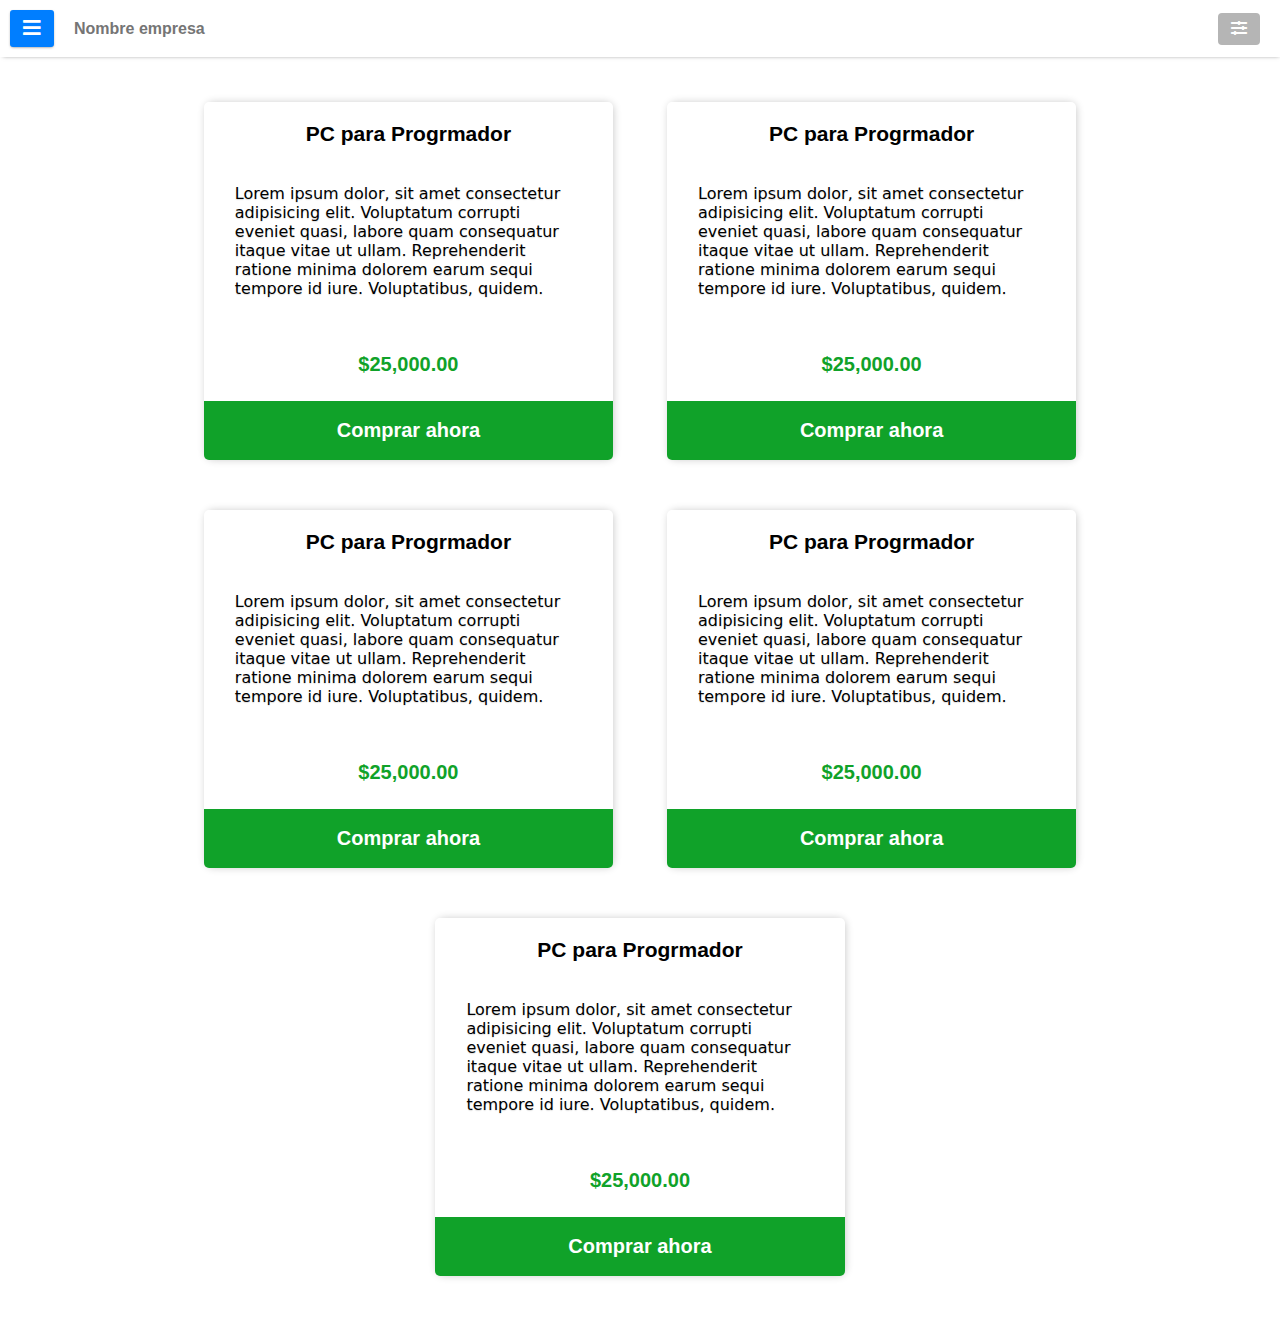
<file: index.html>
<!DOCTYPE html>
<html>

<head>
    <title>Curso parte 1 html5</title>
    <meta charset="utf-8" />
    <meta name="autor" description="Juan Jose" />
    <meta name="description" description="patati patata" />
    <link rel="stylesheet" href="./src/fonst/fontawesome-free-5.15.3-web/css/all.css" />
    <link rel="stylesheet" href="./src/css/style.css" />
</head>

<body>
    <div class="content">
        <div class="header">
            <div class="menu-content  c-header">
                <div class="menu transition"><i class="fas fa-bars"></i></div>
            </div>
            <div class="nombre-empresa c-header transition">Nombre empresa</div>
            <div class="setting  c-header transition"><i class="fas fa-sliders-h"></i></div>
        </div>
        <div class="content-body">
            <div class="producto prod">
                <h4>PC para Progrmador</h4>
                <p>Lorem ipsum dolor, sit amet consectetur adipisicing elit. Voluptatum corrupti eveniet quasi, labore quam consequatur itaque vitae ut ullam. Reprehenderit ratione minima dolorem earum sequi tempore id iure. Voluptatibus, quidem.</p>
                <div class="precio">$25,000.00</div>
                <button class="btn btn-comprar">Comprar ahora</button>
            </div>
            <div class="producto prod">
                <h4>PC para Progrmador</h4>
                <p>Lorem ipsum dolor, sit amet consectetur adipisicing elit. Voluptatum corrupti eveniet quasi, labore quam consequatur itaque vitae ut ullam. Reprehenderit ratione minima dolorem earum sequi tempore id iure. Voluptatibus, quidem.</p>
                <div class="precio">$25,000.00</div>
                <button class="btn btn-comprar">Comprar ahora</button>
            </div>
            <div class="producto prod">
                <h4>PC para Progrmador</h4>
                <p>Lorem ipsum dolor, sit amet consectetur adipisicing elit. Voluptatum corrupti eveniet quasi, labore quam consequatur itaque vitae ut ullam. Reprehenderit ratione minima dolorem earum sequi tempore id iure. Voluptatibus, quidem.</p>
                <div class="precio">$25,000.00</div>
                <button class="btn btn-comprar">Comprar ahora</button>
            </div>
            <div class="producto prod">
                <h4>PC para Progrmador</h4>
                <p>Lorem ipsum dolor, sit amet consectetur adipisicing elit. Voluptatum corrupti eveniet quasi, labore quam consequatur itaque vitae ut ullam. Reprehenderit ratione minima dolorem earum sequi tempore id iure. Voluptatibus, quidem.</p>
                <div class="precio">$25,000.00</div>
                <button class="btn btn-comprar">Comprar ahora</button>
            </div>
            <div class="producto prod">
                <h4>PC para Progrmador</h4>
                <p>Lorem ipsum dolor, sit amet consectetur adipisicing elit. Voluptatum corrupti eveniet quasi, labore quam consequatur itaque vitae ut ullam. Reprehenderit ratione minima dolorem earum sequi tempore id iure. Voluptatibus, quidem.</p>
                <div class="precio">$25,000.00</div>
                <button class="btn btn-comprar">Comprar ahora</button>
            </div>
        </div>

    </div>
</body>

</html>
</file>
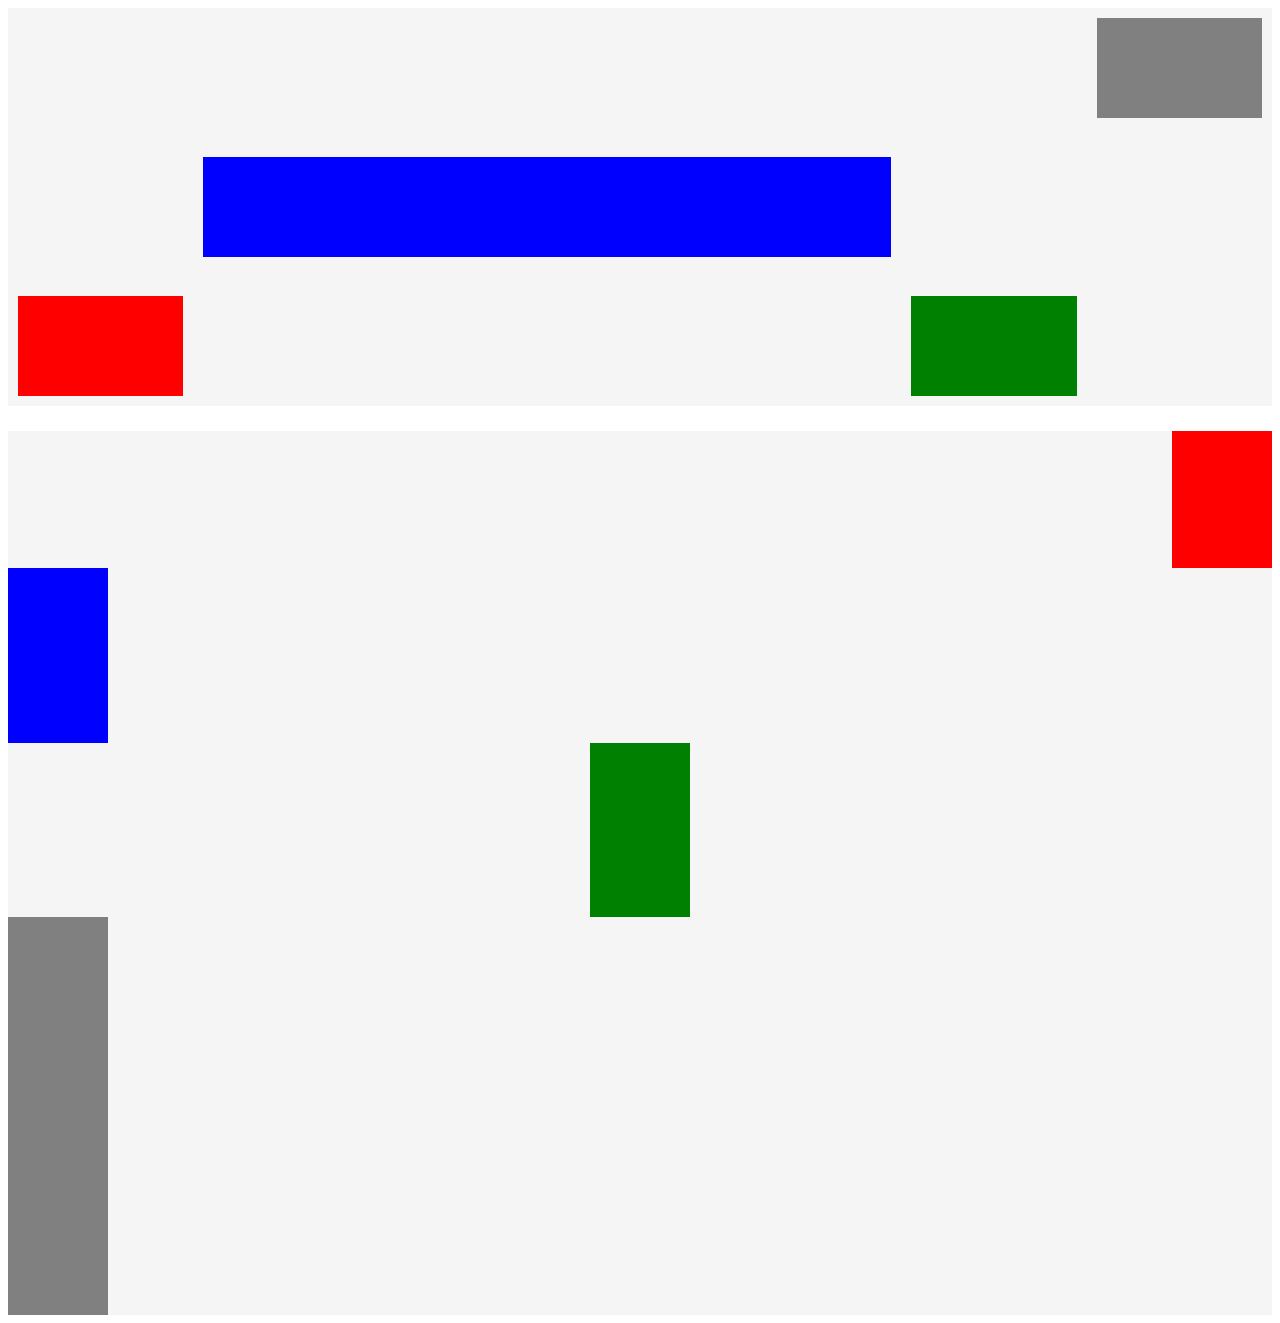
<file: explicacion_david_flex/index.html>
<!!DOCTYPE html>
<html>
    <head>
        <title>Explicacion de flex</title>
        <link rel="stylesheet" href="./styles.css" />
    </head>

    <body> 

        <div class="padre">
            <div class="flex-row">
                <div class="rojo  cajas"></div>
                <div class="azul  cajas"></div>
                <div class="verde cajas"></div>
                <div class="gris  cajas"></div>
            </div>
            <div class="flex-column">
                <div class="rojo2  cajas2"></div>
                <div class="azul2  cajas2"></div>
                <div class="verde2 cajas2"></div>
                <div class="gris2  cajas2"></div>
            </div>
        </div>
    </body>
</html>
</file>
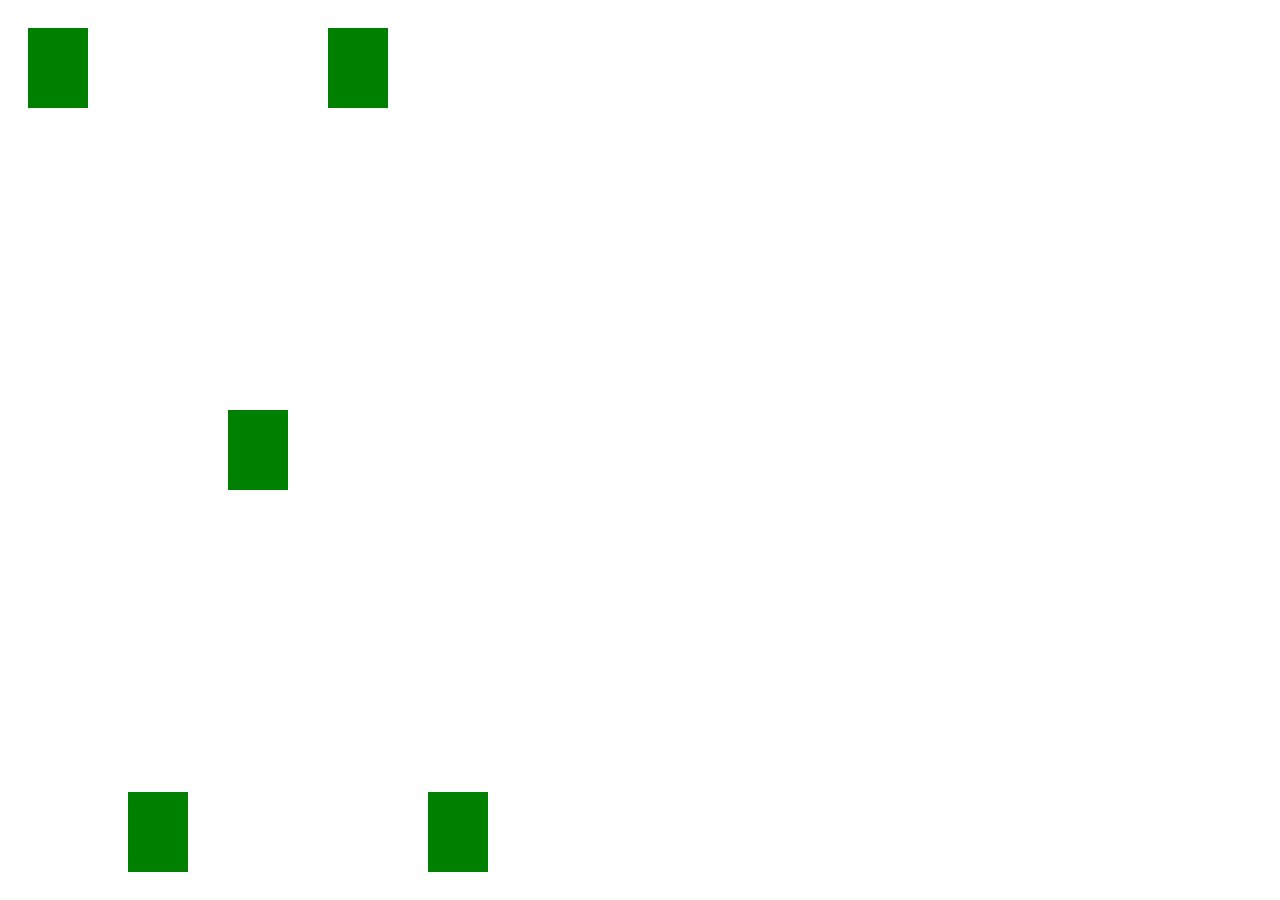
<file: explicacion_david_flex/index-2.html>
<html lang="en">

<head>
    <meta charset="UTF-8">
    <meta http-equiv="X-UA-Compatible" content="IE=edge">
    <meta name="viewport" content="width=device-width, initial-scale=1.0">
    <title>Document</title>
    <link rel="stylesheet" href="css-2.css">
</head>

<body>
    <div class="padre">
        <div class="caja-1"></div>
        <div class="caja-2"></div>
        <div class="caja-3"></div>
        <div class="caja-4"></div>
        <div class="caja-5"></div>
    </div>

</body>

</html>
</file>
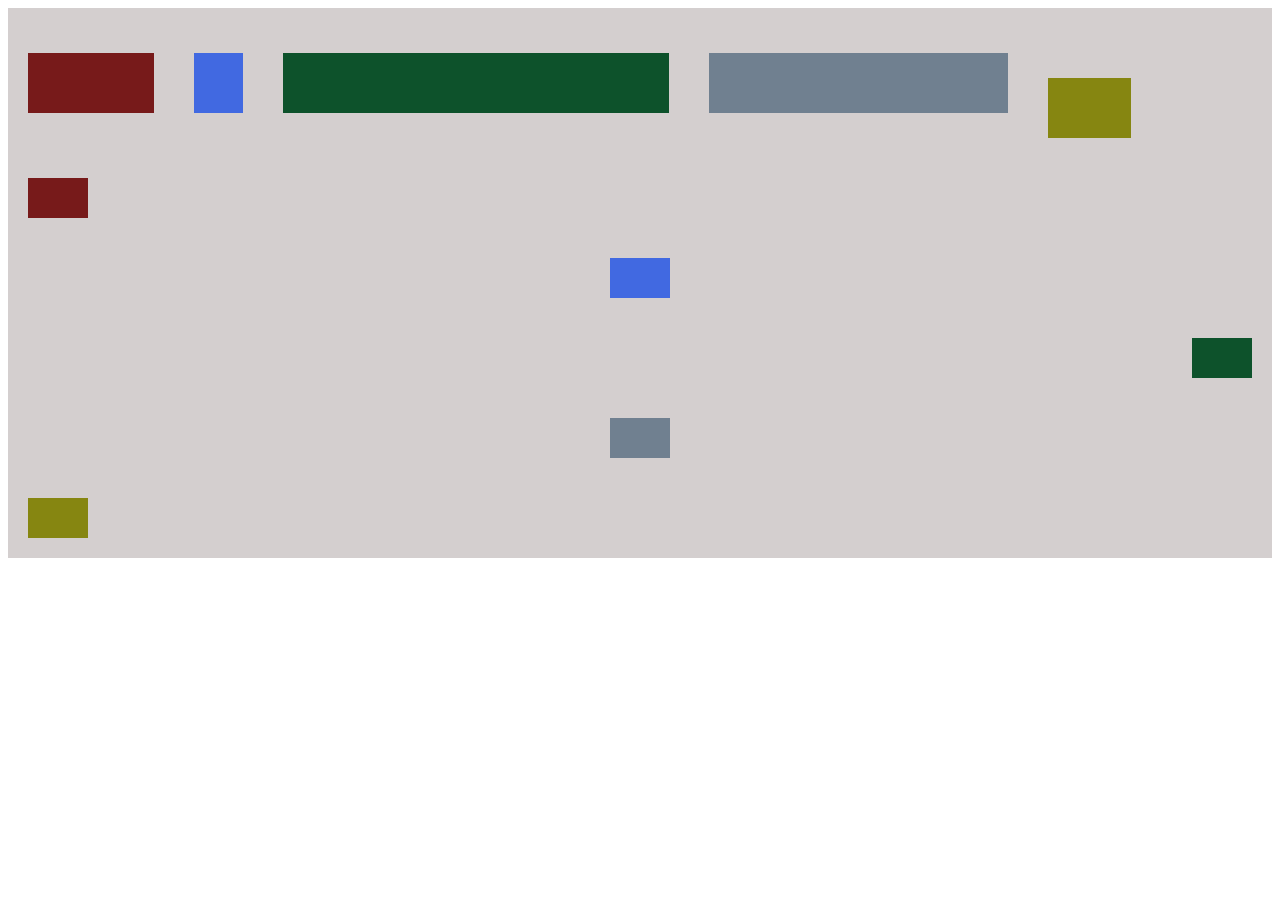
<file: explicacion_david_flex/indx.html>
<!DOCTYPE html>
<html>

<head>
    <title>titulo</title>
    <link rel="stylesheet" href="csss.css">

</head>

<body>
    <div class="padre">
        <div class="flex-row"></div>
        <div class="rojo flex"></div>
        <div class="azul flex"></div>
        <div class="verde flex"></div>
        <div class="gris flex"></div>
        <div class="amarillo flex"></div>
    </div>
    <div class="padre-l">
        <div class="flex-row"></div>
        <div class="rojo-l"></div>
        <div class="azul-l"></div>
        <div class="verd-l"></div>
        <div class="gris-l"></div>
        <div class="amarillo-l"></div>
    </div>
</body>

</html>
</file>
<file: src/css/style.css>
* {
    padding: auto;
    margin: 0;
}

.content {}

.menu-content {
    padding: 10px;
}

.menu {
    background: #007eff;
    width: fit-content;
    padding: 7px 13px;
    border-radius: 3px;
    color: #fff;
    align-items: center;
    font-size: 20px;
    box-shadow: 0px 1px 3px -1px #00000094;
    cursor: pointer;
}

.transition {
    transition: 0.2s ease all;
}

.menu:hover {
    background: #fff;
    color: #000;
}

.setting {
    /* justify-content: flex-end; */
    /* align-self: flex-end; */
    /* float: right; */
    background: #b5b5b5;
    padding: 7px 13px;
    border-radius: 4px;
    color: #fff;
    margin-right: 20px;
    cursor: pointer;
}

.c-header {
    /* display: flex; */
    /* flex-direction: row; */
    /* display: inline-block; */
    /* float: right; */
}

.header {
    display: flex;
    flex-direction: row;
    /* display: inline-block; */
    justify-content: center;
    background: white;
    box-shadow: 1px 1px 4px -2px #00000082;
    flex-wrap: wrap;
    align-content: flex-start;
    align-items: center;
}

.nombre-empresa {
    flex: 1;
    margin-left: 10px;
    font-family: sans-serif;
    color: #757575;
    font-weight: 700;
}

.setting:hover {
    background: #ececec;
    color: #717171;
}

.content-body {
    padding: 20px;
    text-align: center;
    width: -webkit-fill-available;
}

.producto {}

.producto h4 {
    font-family: sans-serif;
    /* margin-bottom: 10px; */
    padding: 20px 10px 6px 10px;
    background: #ffffff;
    color: #000;
    font-weight: 900;
    font-size: 21px;
    border-top-left-radius: 5px;
    border-top-right-radius: 5px;
}

.producto p {
    font-family: system-ui;
    margin-bottom: 10px;
    color: #000000;
    padding: 32px 30px 30px 31px;
    background: #ffffff;
    margin: 0;
    text-align: left;
    /* font-variant: small-caps; */
    color: #000000;
    /* text-transform: capitalize; */
    text-shadow: 0px 1px 1px #35353529;
}

.prod {
    display: inline-block;
    /* padding: 19px; */
    box-shadow: 1px 0px 8px -1px #0000003d;
    margin: 25px;
    text-align: center;
    border-radius: 8px;
    width: 33%;
    /* text-align: left; */
}

.btn {}

.btn-comprar {
    background: #10a229;
    padding: 18px;
    border: none;
    outline: none;
    color: #fff;
    font-family: sans-serif;
    /* border-radius: 4px; */
    width: 100%;
    font-size: 20px;
    border-bottom-left-radius: 5px;
    border-bottom-right-radius: 5px;
    font-weight: 900;
}

.precio {
    text-align: center;
    padding: 25px;
    color: #10a229;
    font-size: 20px;
    background: #ffffff;
    font-weight: 900;
    font-family: sans-serif;
}
</file>
<file: explicacion_david_flex/styles.css>
.rojo{
                
    background: red;
                    
    align-self: flex-end;
                    
    flex: 1;
                    
    float: right;
            }
    .azul{
    
    background: blue;
    
    flex: 9;
    
    align-self: center;
    }
    .verde{
    
    background: green;
    
    flex: 1;
    
    align-self: flex-end;
    }
    .gris{background: gray;flex: 1;align-self: flex-start;}
    .cajas{
    
    padding: 50px;
    
    width: max-content;
    
    margin: 10px;
    
    height: fit-content;
    }
    .rojo2{
                    
    background: red;
                    
    align-self: flex-end;
                    
    flex: 1;
                    
    /* float: right; */
            }
    .azul2{
    
    background: blue;
    
    flex: 2;
    }
    .verde2{
    
    background: green;
    
    flex: 2;
    
    align-self: flex-end;
    
    align-self: center;
    }
    .gris2{background: gray;flex: 8;}
    .cajas2{
    
    padding: 50px;
    
    width: max-content;
    
    /* margin: 10px; */
    }
    .flex-row{
    
    flex-direction: row;
    
    flex: 1;
    
    display: flex;
    
    background: whitesmoke;
    
    /* justify-content: flex-end; */
    
    align-items: flex-end;
    
    height: 45%;
    }
    .padre{
    
    }
    
    
    .flex-column{
    
    flex-direction: column;
    
    flex: 1;
    
    display: flex;
    
    background: whitesmoke;
    
    /* justify-content: flex-end; */
    
    /* align-items: flex-end; */
    
    margin: 25px 0 0 0;
    
    height: 100%;
    }
</file>
<file: explicacion_david_flex/css-2.css>
.padre {
    display: flex;
    height: 100%;
    width: 100%;
}

.caja-1 {
    margin: 20px;
    padding: 20px;
    background-color: green;
    width: 20px;
    height: 40px;
    align-self: flex-start;
}

.caja-2 {
    margin: 20px;
    padding: 20px;
    background-color: green;
    width: 20px;
    height: 40px;
    align-self: flex-end;
}

.caja-3 {
    margin: 20px;
    padding: 20px;
    background-color: green;
    width: 20px;
    height: 40px;
    align-self: center;
}

.caja-4 {
    margin: 20px;
    padding: 20px;
    background-color: green;
    width: 20px;
    height: 40px;
}

.caja-5 {
    margin: 20px;
    padding: 20px;
    background-color: green;
    width: 20px;
    height: 40px;
    align-self: flex-end;
}
</file>
<file: explicacion_david_flex/csss.css>
.padre {
    display: flex;
    background-color: rgb(212, 207, 207);
    height: 150px;
}

.flex-row {
    background-color: rgb(168, 164, 164);
    display: flex;
    flex-direction: row;
}

.rojo {
    background-color: rgb(119, 26, 26);
    padding: 20px;
    margin: 20px;
    width: 20px;
    height: 20px;
    flex: 0.10;
    align-self: center;
}

.azul {
    background-color: royalblue;
    padding: 20px;
    margin: 20px;
    width: 20px;
    height: 20px;
    flex: 0.01;
    align-self: center;
}

.verde {
    background-color: rgb(13, 82, 43);
    padding: 20px;
    margin: 20px;
    width: 20px;
    height: 20px;
    flex: 0.4;
    align-self: center;
}

.gris {
    background-color: slategray;
    padding: 20px;
    margin: 20px;
    width: 20px;
    height: 20px;
    flex: 0.3;
    align-self: center;
}

.amarillo {
    background-color: rgb(134, 134, 17);
    padding: 20px;
    margin: 20px;
    width: 20px;
    height: 20px;
    flex: 0.05;
    align-self: flex-end;
}

.flex {}

.padre-l {
    display: flex;
    background-color: rgb(212, 207, 207);
    height: 100%;
    display: flex;
    flex-direction: column;
}

.rojo-l {
    background-color: rgb(119, 26, 26);
    padding: 20px;
    margin: 20px;
    width: 20px;
    height: 20px;
    flex: 0.10;
    align-self: flex-start;
}

.azul-l {
    background-color: royalblue;
    padding: 20px;
    margin: 20px;
    width: 20px;
    height: 20px;
    flex: 0.9;
    align-self: center;
}

.verd-l {
    background-color: rgb(13, 82, 43);
    padding: 20px;
    margin: 20px;
    width: 20px;
    height: 20px;
    flex: 0.4;
    align-self: flex-end;
}

.gris-l {
    background-color: slategray;
    padding: 20px;
    margin: 20px;
    width: 20px;
    height: 20px;
    flex: 0.3;
    align-self: center;
}

.amarillo-l {
    background-color: rgb(134, 134, 17);
    padding: 20px;
    margin: 20px;
    width: 20px;
    height: 20px;
    flex: 0.05;
    align-self: flex-start;
}
</file>
